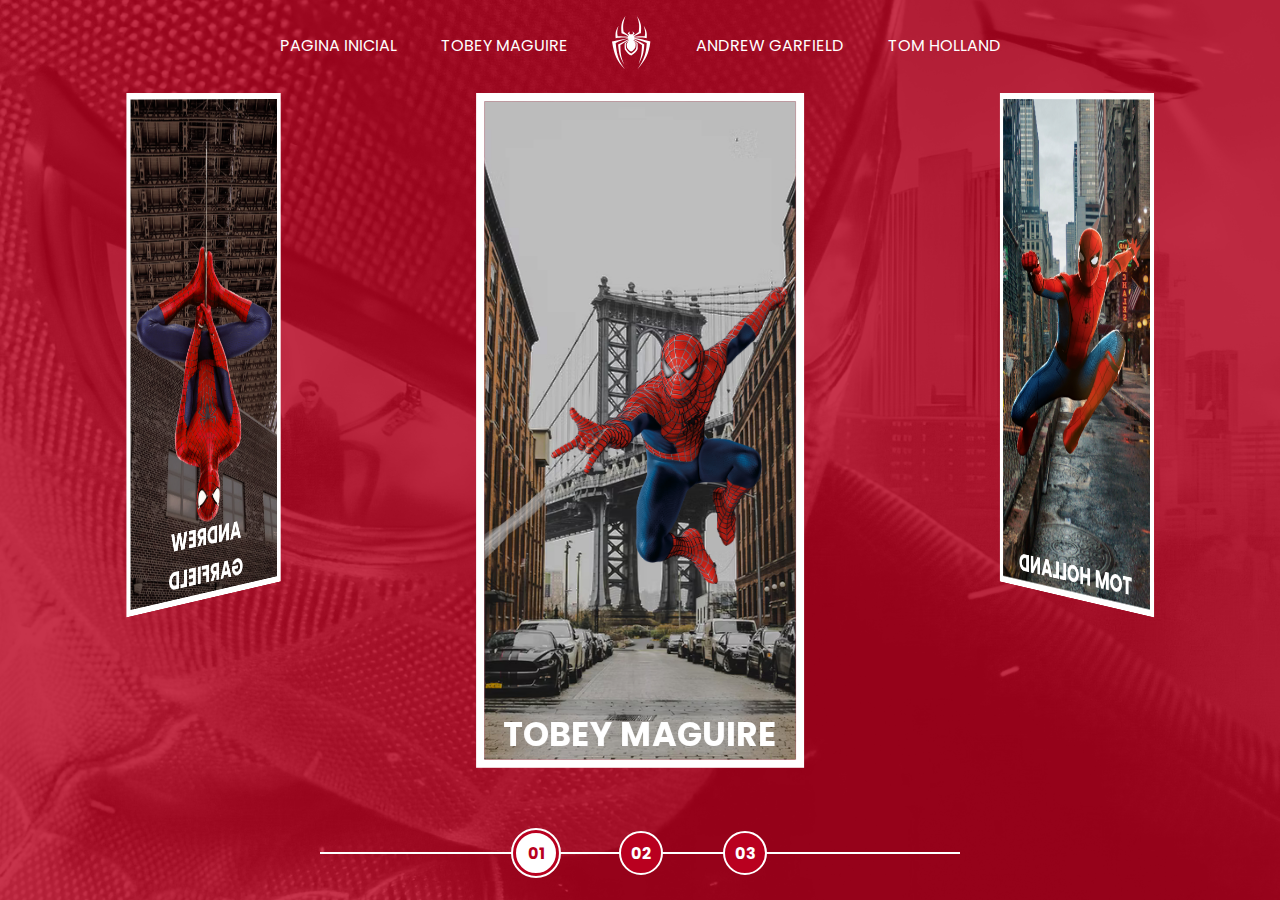
<file: index.html>
<!DOCTYPE html>
<html lang="en">

<head>
    <meta charset="UTF-8">
    <meta name="viewport" content="width=device-width, initial-scale=1.0">
    <link rel="stylesheet" href="/assets/css/home-page.css">
    <title>Spider Man | Multiversos</title>
</head>

<body>
    <!--Usando nomenclatura BEM(Block Element Modifier)-->
    <nav class="spider-menu">
        <ul>
            <li class="spider-menu___item">
                <a href="/">Pagina Inicial</a>
            </li>
            <li class="spider-menu___item">
                <a href="/pages/tobey-mcguire/spider-man-1.html">Tobey Maguire</a>
            </li>
            <li class=" spider-menu___item spider-menu___icon">
                <img src="/assets/images/icons/spider.svg" alt="Spider-Man Multiverso">
            </li>
            <li class="spider-menu___item">
                <a href="/pages/andrew-garfield/amazingSpider-1.html">Andrew Garfield</a>
            </li>
            <li class="spider-menu___item">
                <a href="/pages/tom-holland/spider-man-1.html">Tom Holland</a>
            </li>
        </ul>
    </nav>
    <div class="spider-container">
        <div class="spider-cards-carousel" style="transform: translateZ(-40vw) rotateY(0deg);">
            <a href="/pages/tobey-mcguire/spider-man-1.html" class="spider-card" id="spider-man-01">
                <img class="spider-card___background" src="/assets/images/pic-sm-bg-01.jpg">
                <img class="spider-card___image" src="/assets/images/spider-man-01.png"
                    alt="Tobey Maguire">
                <h2 class="spider-card___title">Tobey Maguire</h2>
            </a>
            <a href="/pages/andrew-garfield/amazingSpider-1.html" class="spider-card" id="spider-man-02">
                <img class="spider-card___background" src="/assets/images/pic-sm-bg-03.jpg">
                <img class="spider-card___image" src="/assets/images/spider-man-03.png"
                    alt="Andrew Garfield">
                <h2 class="spider-card___title">Andrew Garfield</h2>
            </a>
            <a href="/pages/tom-holland/spider-man-1.html" class="spider-card" id="spider-man-03">
                <img class="spider-card___background" src="/assets/images/pic-sm-bg-02.jpg">
                <img class="spider-card___image" src="/assets/images/spider-man-02.png" alt="Tom Holland">
                <h2 class="spider-card___title">Tom Holland</h2>
            </a>
        </div>
    </div>
    <div class="spider-controller">
        <div id="1" onclick="selectCarouselItem(this)"
            class="spider-controller___button spider-controller___button--active">
            01
        </div>
        <div id="2" onclick="selectCarouselItem(this)" class="spider-controller___button ">
            02
        </div>
        <div id="3" onclick="selectCarouselItem(this)" class="spider-controller___button ">
            03
        </div>
        <div class="spider-controller___line"></div>
    </div>
    <script src="/assets/scripts/script.js"></script>
</body>

</html>
</file>
<file: assets/css/home-page.css>
@import url('/assets/css/reset.css');
@import url('/assets/css/global.css');

body {
    background-color: var(--primary-color);
}

body::before {
    content: "";
    background-image: url('/assets/images/spider-man-background.jpg');
    background-repeat: no-repeat;
    background-position: center;
    background-size: cover;
    width: 100svw;
    height: 100svh;
    position: absolute;
    opacity: 0.2;
    transition: background-image .7s ease-in-out, opacity .7s ease-in-out;
}

.spider-menu {
    padding: 1rem 0;
    width: 100%;
    text-align: center;
    position: relative;
}

.spider-menu___item {
    display: inline-block;
    text-transform: uppercase;
    margin: 0 1.25rem;
}

.spider-menu___icon {
    width: 2.5rem;
    margin: 0 1.25rem;
    vertical-align: middle;
}

.spider-container {
    position: relative;
    display: flex;
    flex-direction: row;
    align-items: center;
    justify-content: space-evenly;
    perspective: 3000px;
}

.spider-card {
    border: 0.5rem solid white;
    width: 100%;
    height: 70vh;
    position: absolute;
    transition: filter .5s ease-in-out;
}

.spider-card:nth-child(1) {
    transform: rotateY(0deg) translateZ(50vw);
}

.spider-card:nth-child(3) {
    transform: rotateY(120deg) translateZ(50vw);
}

.spider-card:nth-child(2) {
    transform: rotateY(240deg) translateZ(50vw);
}

.spider-card___background {
    width: 100%;
    height: 100%;
    object-fit: cover;
    position: absolute;
    opacity: 1;
    transition: opacity .7s ease-in-out;
}

.spider-card___image {
    width: 100%;
    height: 100%;
    object-fit: contain;
    position: relative;
    transition: .7s ease-in-out;
}

.spider-card___title {
    font-size: 2rem;
    text-transform: uppercase;
    text-align: center;
    position: absolute;
    width: 100%;
    bottom: 0;
    transition: bottom 1s ease-in-out;
}

.spider-controller {
    position: absolute;
    display: flex;
    justify-content: center;
    align-items: center;
    margin-top: 3rem;
    bottom: 1.5rem;
    width: 100%;
}

.spider-controller___button {
    display: flex;
    align-items: center;
    justify-content: center;
    width: 2.5rem;
    height: 2.5rem;
    border: 2px solid white;
    border-radius: 50%;
    background-color: var(--primary-color);
    text-align: center;
    font-size: 1rem;
    font-weight: bold;
    cursor: pointer;
    z-index: 1;
    transition: transform 0.3s ease-in-out;
}

.spider-controller___button:hover {
    transform: scale(1.2);
}

.spider-controller___button:nth-child(2) {
    margin: 0 3.75rem;
}

.spider-controller___button--active {
    background-color: white;
    color: var(--primary-color);
    border: 0.1875rem solid var(--primary-color);
    outline: 0.125rem solid white;
}

.spider-controller___line {
    background-color: white;
    width: 50%;
    height: 2px;
    position: absolute;
}

/*
Hover Animation
*/

.spider-card--hovered .spider-card___background {
    cursor: pointer;
    opacity: 0;
}

.spider-card--hovered .spider-card___image {
    transform: scale(1.4);
    filter: drop-shadow(30px 10px 4px rgba(0, 0, 0, .5));
}

body#spider-man-01-hovered::before {
    background-image: url('/assets/images/pic-sm-bg-01.jpg');
}

body#spider-man-02-hovered::before {
    background-image: url('/assets/images/pic-sm-bg-03.jpg');
}

body#spider-man-03-hovered::before {
    background-image: url('/assets/images/pic-sm-bg-02.jpg');
}

body[id^="spider-man-"]::before {
    opacity: 1;
}

body[id^="spider-man-"] .spider-card:not(.spider-card--hovered) {
    filter: grayscale(100%);
}

.spider-card--hovered .spider-card___title {
    bottom: 50%;
    filter: drop-shadow(2.5px 1.5px 1px rgba(30, 82, 255, 0.61));
}

.spider-cards-carousel {
    display: flex;
    justify-content: center;
    width: calc(100vw / 3 - 10%);
    transform-style: preserve-3d;
    transition: transform 0.4s ease-in;
}
</file>
